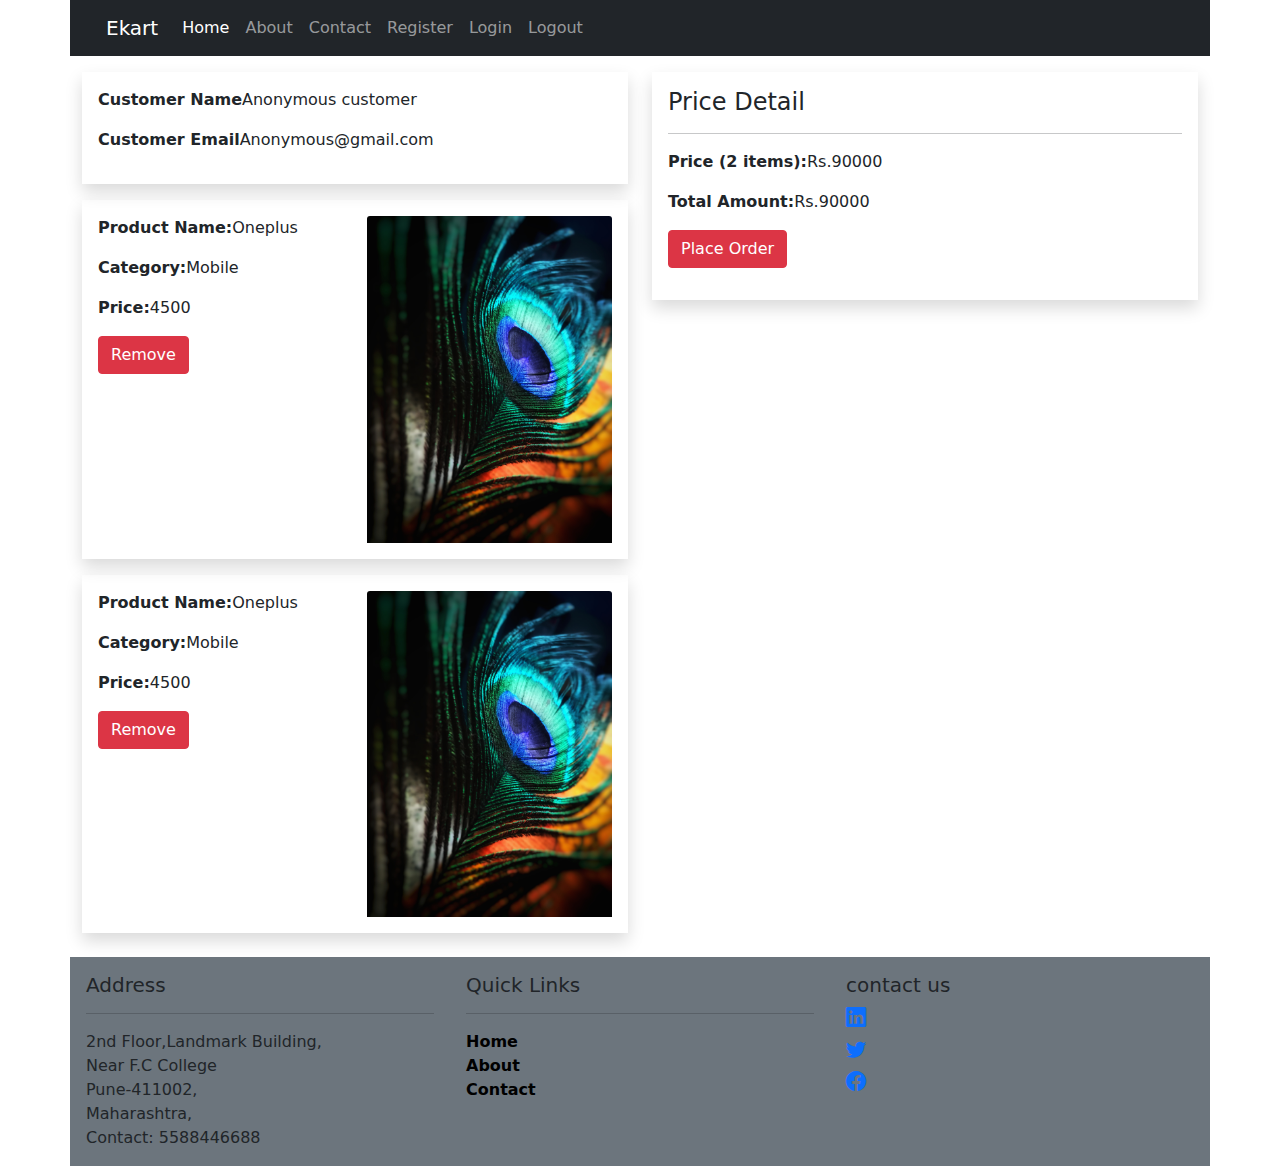
<file: cart.html>
<!DOCTYPE html>
<html lang="en">
<head>
    <meta charset="UTF-8">
    <meta name="viewport" content="width=device-width, initial-scale=1.0">
    <title>Ekart|product</title>
    <link rel="stylesheet" href="static/css/bootstrap.min.css">
    <link rel="stylesheet" href="static/css/style.css">
    <link rel="stylesheet" href="https://cdn.jsdelivr.net/npm/bootstrap-icons@1.11.1/font/bootstrap-icons.css">


</head>
<body>
    
    <div class="container">

        <div class="row">
            <nav class="navbar navbar-expand-lg navbar-dark bg-dark">
                <div class="container-fluid">
                  <a class="navbar-brand" href="index.html">Ekart</a>
                  <button class="navbar-toggler" type="button" data-bs-toggle="collapse" data-bs-target="#navbarNavDropdown" aria-controls="navbarNavDropdown" aria-expanded="false" aria-label="Toggle navigation">
                    <span class="navbar-toggler-icon"></span>
                  </button>
                  <div class="collapse navbar-collapse" id="navbarNavDropdown">
                    <ul class="navbar-nav">
                      <li class="nav-item">
                        <a class="nav-link active" aria-current="page" href="index.html">Home</a>
                      </li>
                      <li class="nav-item">
                        <a class="nav-link" href="#">About</a>
                      </li>
                      <li class="nav-item">
                        <a class="nav-link" href="#">Contact</a>
                      </li>
                      <li class="nav-item">
                        <a class="nav-link" href="registration.html">Register</a>
                      </li>
                      <li class="nav-item">
                        <a class="nav-link" href="login.html">Login</a>
                      </li>
                      <li class="nav-item">
                        <a class="nav-link" href="#">Logout</a>
                      </li>
                      <!-- <li class="nav-item dropdown">
                        <a class="nav-link dropdown-toggle" href="#" id="navbarDropdownMenuLink" role="button" data-bs-toggle="dropdown" aria-expanded="false">
                          Dropdown link
                        </a>
                        <ul class="dropdown-menu" aria-labelledby="navbarDropdownMenuLink">
                          <li><a class="dropdown-item" href="#">Action</a></li>
                          <li><a class="dropdown-item" href="#">Another action</a></li>
                          <li><a class="dropdown-item" href="#">Something else here</a></li>
                        </ul>
                      </li> -->
                    </ul>
                  </div>
                </div>
              </nav>
        </div> <!--header section end/1st row end -->

        <div class="row">
            <div class="col md-9">
                <div class="mt-3 p-3 shadow">
                    <p><strong>Customer Name</strong>Anonymous customer</p>
                    <p><strong>Customer Email</strong>Anonymous@gmail.com</p>
                </div>

                <div class="mt-3 p-3 shadow">
                    <div class="row">
                        <div class="col md-8">
                            <p><strong>Product Name:</strong>Oneplus</p>
                            <p><strong>Category:</strong>Mobile</p>
                            <p><strong>Price:</strong>4500</p>
    
                            <a href="#" class="btn btn-danger">Remove</a>
                        </div>
                        <div class="col md-4">
                            <img src="static/images/img1.jpg" alt="..." class="card-img-top" width="100px">
                        </div>
                    </div>
               </div>    <!--product 1 -->

                <div class="mt-3 p-3 shadow">
                    <div class="row">
                        <div class="col md-8">
                            <p><strong>Product Name:</strong>Oneplus</p>
                            <p><strong>Category:</strong>Mobile</p>
                            <p><strong>Price:</strong>4500</p>
    
                            <a href="#" class="btn btn-danger">Remove</a>
                        </div>
                        <div class="col md-4">
                            <img src="static/images/img1.jpg" alt="..." class="card-img-top" width="100px">
                        </div>
                    </div>
                </div>  <!--product 2 -->
                
            </div>
            <div class="col md-3 mt-3">
                <div class="shadow p-3">
                    <h4>Price Detail</h4>
                    <hr>
                    <p><strong>Price (2 items):</strong>Rs.90000</p>
                    <p><strong>Total Amount:</strong>Rs.90000</p>

                    <p><a href="placeorder.html"><button class="btn btn-danger">Place Order</button></a></p>
                </div>
            </div>
        </div>
        <!-- main section end or 2nd row end -->

      
                
 
        <!-- footer section start         -->

        <div class="row mt-4 bg-secondary">

            <div class="col-md-4 p-3">
                <h5>Address</h5><hr>
                2nd Floor,Landmark Building,<br>
                Near F.C College <br>
                Pune-411002, <br>
                Maharashtra, <br>
                Contact: 5588446688
            </div> <!--address end -->

            <div class="col-md-4 p-3">
                <h5>Quick Links</h5><hr>
                <a href="index.html" class="anchore"><strong>Home</strong></a><br>
                <a href="about.html" class="anchore"><strong>About</strong></a><br>
                <a href="contact.html" class="anchore"><strong>Contact</strong></a><br>
            </div>    <!--quick links end -->

            <div class="col-md-4 p-3">
              <h5>contact us</h5>
                <h5><a href="#"><i class="bi bi-linkedin"></i></a></h5>
                <h5><a href="#"><i class="bi bi-twitter"></i></i></a></h5>
                <h5><a href="#"><i class="bi bi-facebook"></i></a></h5>
             </div>   <!--social media end -->

        </div> <!--footer section end/3rd row end -->

    </div>
   

    <script src="static/js/bootstrap.min.js"></script>
    <script src="static/js/popper.js"></script>
</body>
</html>
</file>
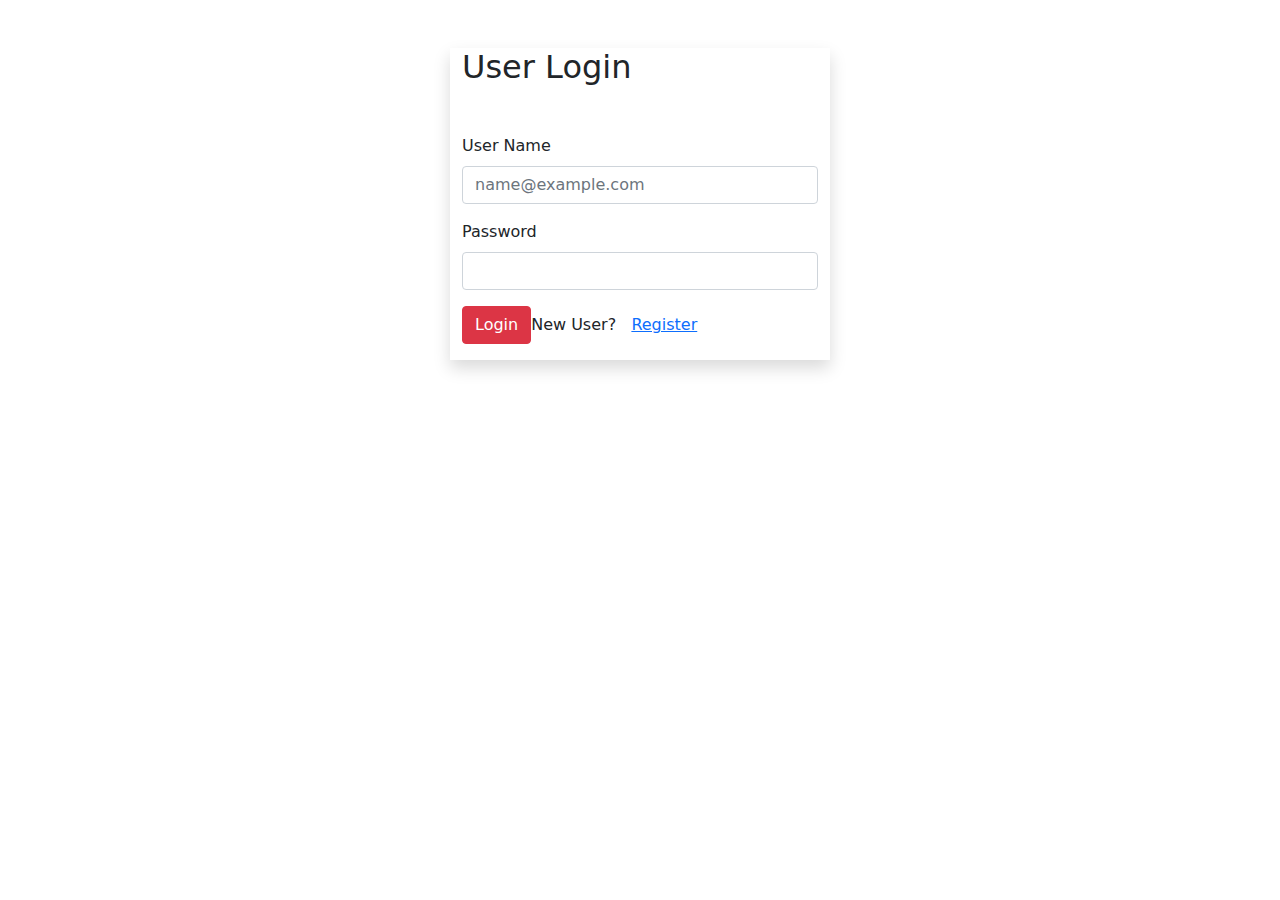
<file: login.html>
<!DOCTYPE html>
<html lang="en">
<head>
    <meta charset="UTF-8">
    <meta name="viewport" content="width=device-width, initial-scale=1.0">
    <title>Ekart|product</title>
    <link rel="stylesheet" href="static/css/bootstrap.min.css">

    
</head>
<body>
    
    <div class="container">
        <div class="row">
            <div class="col-md-4 mx-auto shadow my-5">
                <h2 class="mb-5">User Login</h2>
                <form method="POST">

                    <div class="mb-3">
                        <label for="Input1" class="form-label">User Name</label>
                        <input type="email" class="form-control" id="Input1" placeholder="name@example.com">
                    </div>

                    <div class="mb-3">
                        <label for="Input2" class="form-label">Password</label>
                        <input type="password" class="form-control" id="Input2">
                    </div>

                    

                    <div class="mb-3">
                        <input type="submit" class="btn btn-danger" value="Login">New User?
                        &nbsp;&nbsp;<a href="registration.html">Register</a>
                    </div>
                </form>
            </div>

        </div>
    </div>

    <script src="static/js/bootstrap.min.js"></script>
    <script src="static/js/popper.js"></script>
</body>
</html>
</file>
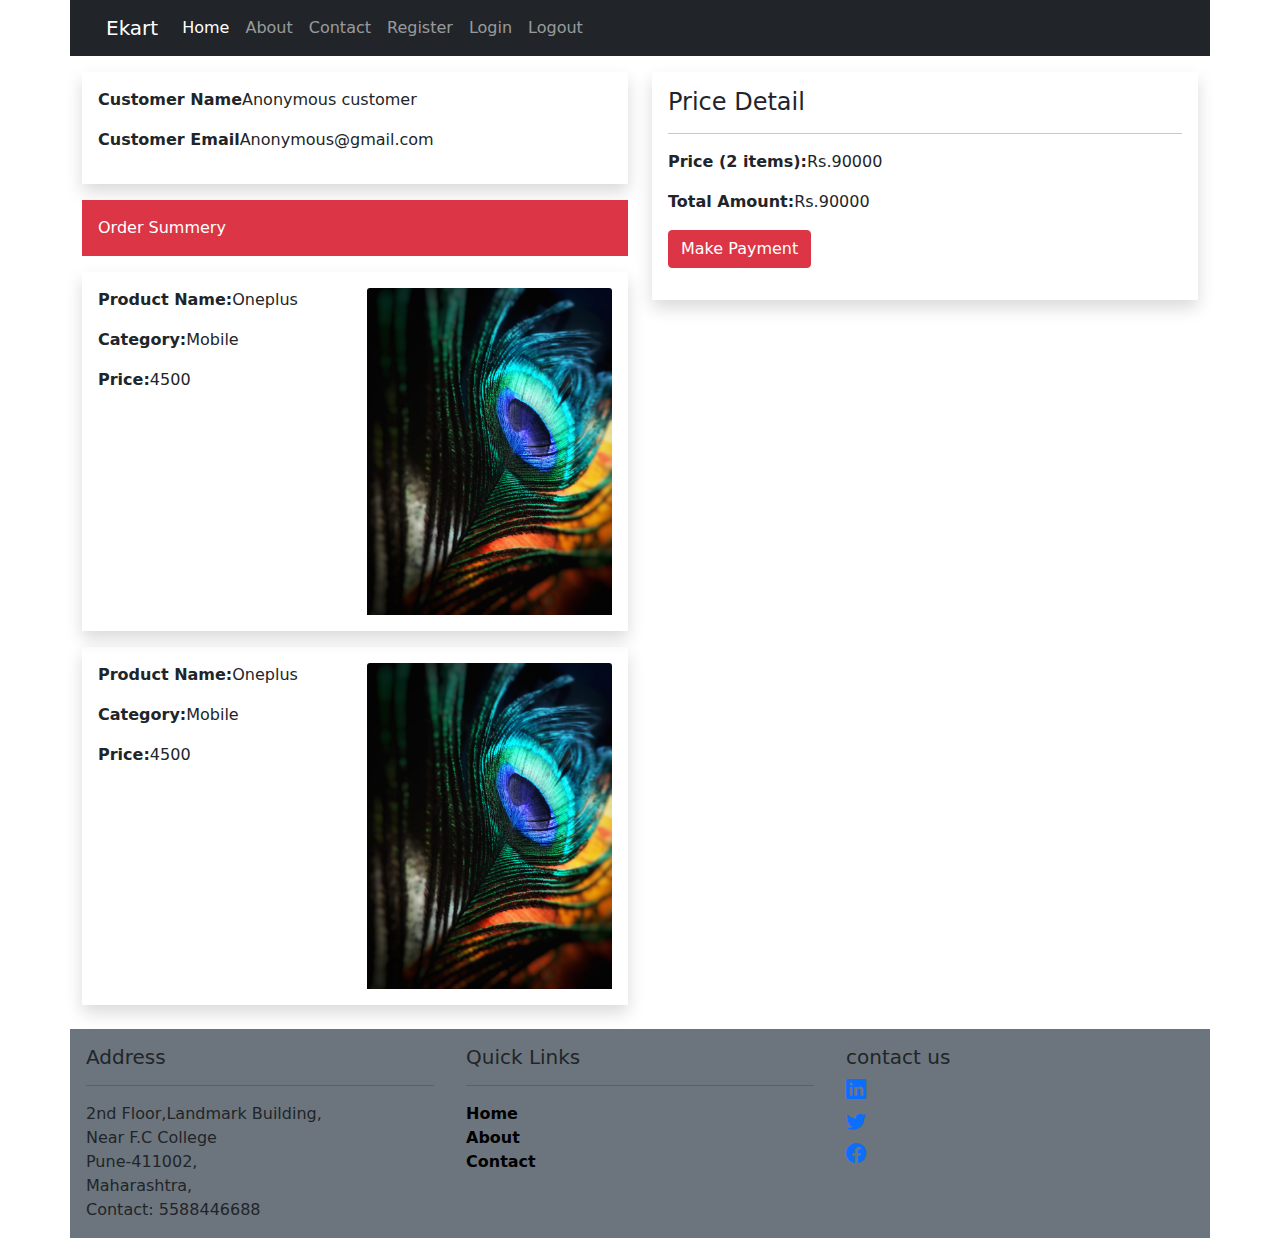
<file: placeorder.html>
<!DOCTYPE html>
<html lang="en">
<head>
    <meta charset="UTF-8">
    <meta name="viewport" content="width=device-width, initial-scale=1.0">
    <title>Ekart|product</title>
    <link rel="stylesheet" href="static/css/bootstrap.min.css">
    <link rel="stylesheet" href="static/css/style.css">
    <link rel="stylesheet" href="https://cdn.jsdelivr.net/npm/bootstrap-icons@1.11.1/font/bootstrap-icons.css">


</head>
<body>
    
    <div class="container">

        <div class="row">
            <nav class="navbar navbar-expand-lg navbar-dark bg-dark">
                <div class="container-fluid">
                  <a class="navbar-brand" href="index.html">Ekart</a>
                  <button class="navbar-toggler" type="button" data-bs-toggle="collapse" data-bs-target="#navbarNavDropdown" aria-controls="navbarNavDropdown" aria-expanded="false" aria-label="Toggle navigation">
                    <span class="navbar-toggler-icon"></span>
                  </button>
                  <div class="collapse navbar-collapse" id="navbarNavDropdown">
                    <ul class="navbar-nav">
                      <li class="nav-item">
                        <a class="nav-link active" aria-current="page" href="index.html">Home</a>
                      </li>
                      <li class="nav-item">
                        <a class="nav-link" href="#">About</a>
                      </li>
                      <li class="nav-item">
                        <a class="nav-link" href="#">Contact</a>
                      </li>
                      <li class="nav-item">
                        <a class="nav-link" href="registration.html">Register</a>
                      </li>
                      <li class="nav-item">
                        <a class="nav-link" href="login.html">Login</a>
                      </li>
                      <li class="nav-item">
                        <a class="nav-link" href="#">Logout</a>
                      </li>
                      <!-- <li class="nav-item dropdown">
                        <a class="nav-link dropdown-toggle" href="#" id="navbarDropdownMenuLink" role="button" data-bs-toggle="dropdown" aria-expanded="false">
                          Dropdown link
                        </a>
                        <ul class="dropdown-menu" aria-labelledby="navbarDropdownMenuLink">
                          <li><a class="dropdown-item" href="#">Action</a></li>
                          <li><a class="dropdown-item" href="#">Another action</a></li>
                          <li><a class="dropdown-item" href="#">Something else here</a></li>
                        </ul>
                      </li> -->
                    </ul>
                  </div>
                </div>
              </nav>
        </div> <!--header section end/1st row end -->

        <div class="row">
            <div class="col md-9">
                <div class="mt-3 p-3 shadow">
                    <p><strong>Customer Name</strong>Anonymous customer</p>
                    <p><strong>Customer Email</strong>Anonymous@gmail.com</p>
                </div>

                <div class="mt-3 bg-danger text-white p-3">
                    Order Summery
                </div>

                <div class="mt-3 p-3 shadow">
                    <div class="row">
                        <div class="col md-8">
                            <p><strong>Product Name:</strong>Oneplus</p>
                            <p><strong>Category:</strong>Mobile</p>
                            <p><strong>Price:</strong>4500</p>
    
                            <!-- <a href="#" class="btn btn-danger">Remove</a> -->
                        </div>
                        <div class="col md-4">
                            <img src="static/images/img1.jpg" alt="..." class="card-img-top" width="100px">
                        </div>
                    </div>
               </div>    <!--product 1 -->

                <div class="mt-3 p-3 shadow">
                    <div class="row">
                        <div class="col md-8">
                            <p><strong>Product Name:</strong>Oneplus</p>
                            <p><strong>Category:</strong>Mobile</p>
                            <p><strong>Price:</strong>4500</p>
    
                            <!-- <a href="#" class="btn btn-danger">Remove</a> -->
                        </div>
                        <div class="col md-4">
                            <img src="static/images/img1.jpg" alt="..." class="card-img-top" width="100px">
                        </div>
                    </div>
                </div>  <!--product 2 -->
                
            </div>
            <div class="col md-3 mt-3">
                <div class="shadow p-3">
                    <h4>Price Detail</h4>
                    <hr>
                    <p><strong>Price (2 items):</strong>Rs.90000</p>
                    <p><strong>Total Amount:</strong>Rs.90000</p>

                    <p><a href="#"><button class="btn btn-danger">Make Payment</button></a></p>
                </div>
            </div>
        </div>
        <!-- main section end or 2nd row end -->

      
                
 
        <!-- footer section start         -->

        <div class="row mt-4 bg-secondary">

            <div class="col-md-4 p-3">
                <h5>Address</h5><hr>
                2nd Floor,Landmark Building,<br>
                Near F.C College <br>
                Pune-411002, <br>
                Maharashtra, <br>
                Contact: 5588446688
            </div> <!--address end -->

            <div class="col-md-4 p-3">
                <h5>Quick Links</h5><hr>
                <a href="index.html" class="anchore"><strong>Home</strong></a><br>
                <a href="about.html" class="anchore"><strong>About</strong></a><br>
                <a href="contact.html" class="anchore"><strong>Contact</strong></a><br>
            </div>    <!--quick links end -->

            <div class="col-md-4 p-3">
              <h5>contact us</h5>
                <h5><a href="#"><i class="bi bi-linkedin"></i></a></h5>
                <h5><a href="#"><i class="bi bi-twitter"></i></i></a></h5>
                <h5><a href="#"><i class="bi bi-facebook"></i></a></h5>
             </div>   <!--social media end -->

        </div> <!--footer section end/3rd row end -->

    </div>
   

    <script src="static/js/bootstrap.min.js"></script>
    <script src="static/js/popper.js"></script>
</body>
</html>
</file>
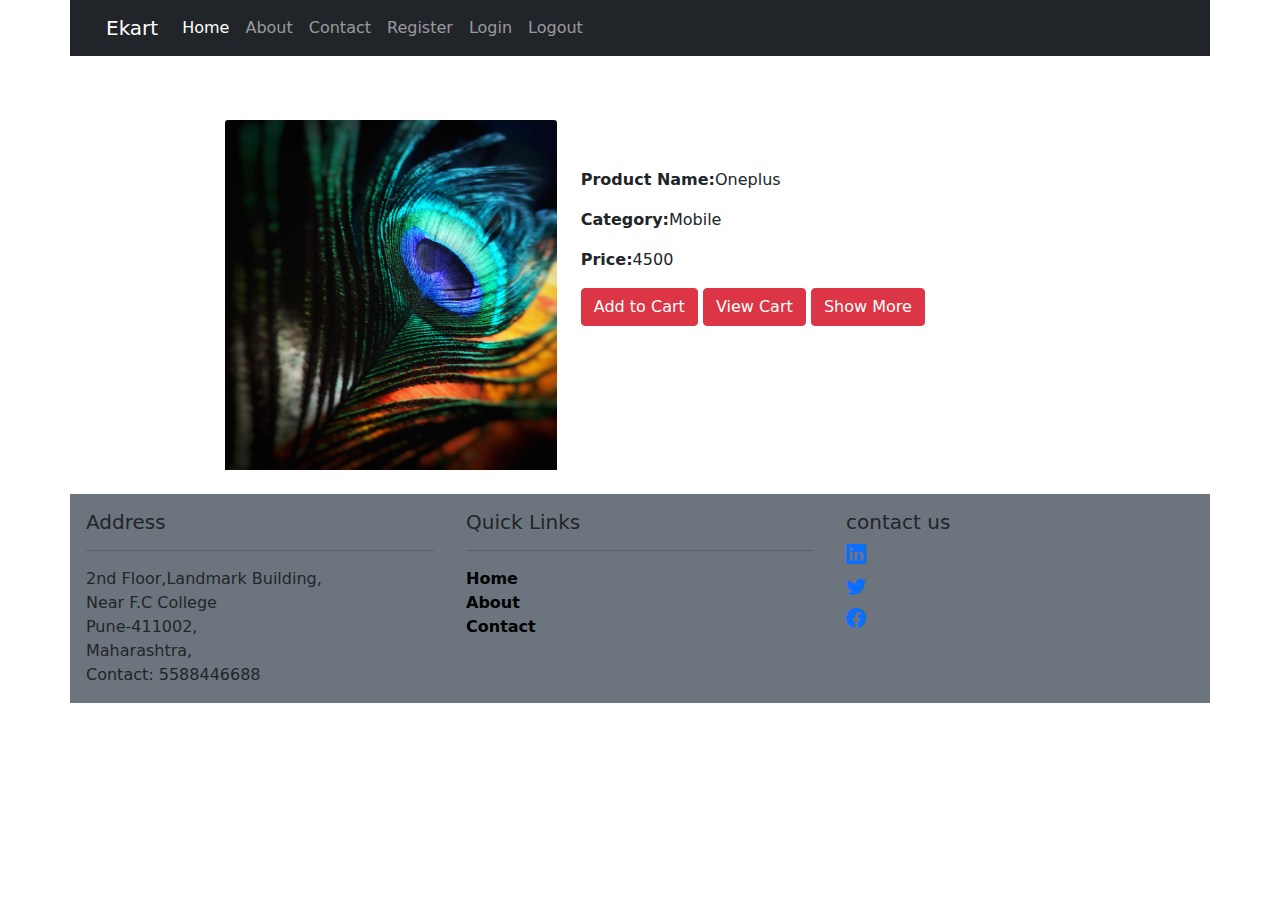
<file: product_details.html>
<!DOCTYPE html>
<html lang="en">
<head>
    <meta charset="UTF-8">
    <meta name="viewport" content="width=device-width, initial-scale=1.0">
    <title>Ekart|product</title>
    <link rel="stylesheet" href="static/css/bootstrap.min.css">
    <link rel="stylesheet" href="static/css/style.css">
    <link rel="stylesheet" href="https://cdn.jsdelivr.net/npm/bootstrap-icons@1.11.1/font/bootstrap-icons.css">


</head>
<body>
    
    <div class="container">

        <div class="row">
            <nav class="navbar navbar-expand-lg navbar-dark bg-dark">
                <div class="container-fluid">
                  <a class="navbar-brand" href="index.html">Ekart</a>
                  <button class="navbar-toggler" type="button" data-bs-toggle="collapse" data-bs-target="#navbarNavDropdown" aria-controls="navbarNavDropdown" aria-expanded="false" aria-label="Toggle navigation">
                    <span class="navbar-toggler-icon"></span>
                  </button>
                  <div class="collapse navbar-collapse" id="navbarNavDropdown">
                    <ul class="navbar-nav">
                      <li class="nav-item">
                        <a class="nav-link active" aria-current="page" href="index.html">Home</a>
                      </li>
                      <li class="nav-item">
                        <a class="nav-link" href="#">About</a>
                      </li>
                      <li class="nav-item">
                        <a class="nav-link" href="#">Contact</a>
                      </li>
                      <li class="nav-item">
                        <a class="nav-link" href="registration.html">Register</a>
                      </li>
                      <li class="nav-item">
                        <a class="nav-link" href="login.html">Login</a>
                      </li>
                      <li class="nav-item">
                        <a class="nav-link" href="#">Logout</a>
                      </li>
                      <!-- <li class="nav-item dropdown">
                        <a class="nav-link dropdown-toggle" href="#" id="navbarDropdownMenuLink" role="button" data-bs-toggle="dropdown" aria-expanded="false">
                          Dropdown link
                        </a>
                        <ul class="dropdown-menu" aria-labelledby="navbarDropdownMenuLink">
                          <li><a class="dropdown-item" href="#">Action</a></li>
                          <li><a class="dropdown-item" href="#">Another action</a></li>
                          <li><a class="dropdown-item" href="#">Something else here</a></li>
                        </ul>
                      </li> -->
                    </ul>
                  </div>
                </div>
              </nav>
        </div> <!--header section end/1st row end -->

        <div class="row mt-3">
            <div class="col-md-9 mt-5 mx-auto">
                <div class="row">
                    <div class="col-md-5">
                        <img src="static/images/img1.jpg" alt="..." class="card-img-top" width="100px" height="350px">
                    </div>
                    <div class="col-md-7 mt-5">
                        <p><strong>Product Name:</strong>Oneplus</p>
                        <p><strong>Category:</strong>Mobile</p>
                        <p><strong>Price:</strong>4500</p>

                        <a href="#" class="btn btn-danger">Add to Cart</a>
                        <a href="cart.html" class="btn btn-danger">View Cart</a>
                        <a href="index.html" class="btn btn-danger">Show More</a>
                    </div>
                </div>
            </div>

        </div> <!--  main section end/2nd row end -->

        <div class="row mt-4 bg-secondary">

            <div class="col-md-4 p-3">
                <h5>Address</h5><hr>
                2nd Floor,Landmark Building,<br>
                Near F.C College <br>
                Pune-411002, <br>
                Maharashtra, <br>
                Contact: 5588446688
            </div> <!--address end -->

            <div class="col-md-4 p-3">
                <h5>Quick Links</h5><hr>
                <a href="index.html" class="anchore"><strong>Home</strong></a><br>
                <a href="about.html" class="anchore"><strong>About</strong></a><br>
                <a href="contact.html" class="anchore"><strong>Contact</strong></a><br>
            </div>    <!--quick links end -->

            <div class="col-md-4 p-3">
              <h5>contact us</h5>
                <h5><a href="#"><i class="bi bi-linkedin"></i></a></h5>
                <h5><a href="#"><i class="bi bi-twitter"></i></i></a></h5>
                <h5><a href="#"><i class="bi bi-facebook"></i></a></h5>
             </div>   <!--social media end -->

        </div> <!--footer section end/3rd row end -->

    </div>
   

    <script src="static/js/bootstrap.min.js"></script>
    <script src="static/js/popper.js"></script>
</body>
</html>
</file>
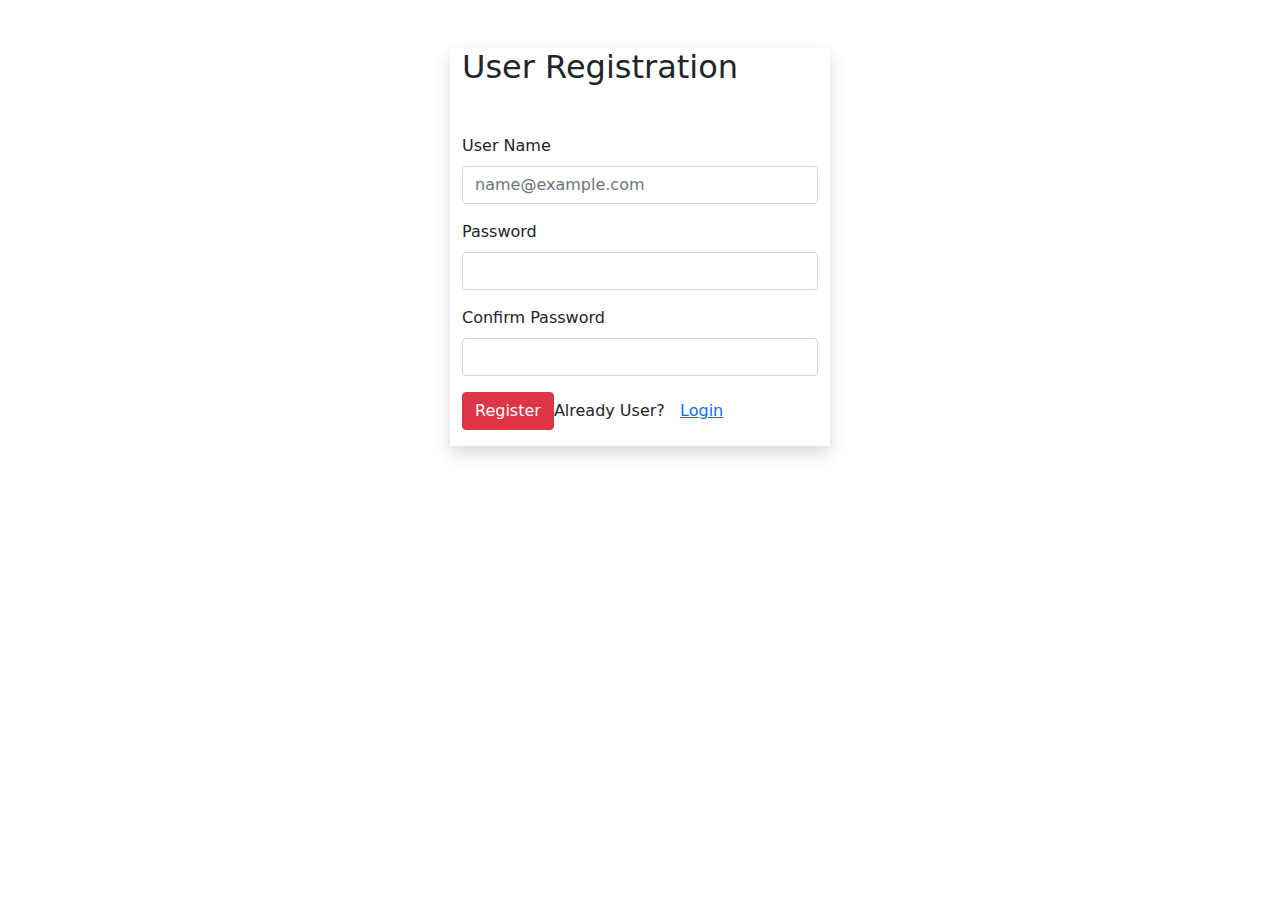
<file: registration.html>
<!DOCTYPE html>
<html lang="en">
<head>
    <meta charset="UTF-8">
    <meta name="viewport" content="width=device-width, initial-scale=1.0">
    <title>Ekart|product</title>
    <link rel="stylesheet" href="static/css/bootstrap.min.css">

    
</head>
<body>
    
    <div class="container">
        <div class="row">
            <div class="col-md-4 mx-auto shadow my-5">
                <h2 class="mb-5">User Registration</h2>
                <form method="POST">

                    <div class="mb-3">
                        <label for="Input1" class="form-label">User Name</label>
                        <input type="email" class="form-control" id="Input1" placeholder="name@example.com">
                    </div>

                    <div class="mb-3">
                        <label for="Input2" class="form-label">Password</label>
                        <input type="password" class="form-control" id="Input2">
                    </div>

                    <div class="mb-3">
                        <label for="Input3" class="form-label">Confirm Password</label>
                        <input type="password" class="form-control" id="Input3">
                    </div>

                    <div class="mb-3">
                        <input type="submit" class="btn btn-danger" value="Register">Already User?
                        &nbsp;&nbsp;<a href="login.html">Login</a>
                    </div>
                </form>
            </div>

        </div>
    </div>

    <script src="static/js/bootstrap.min.js"></script>
    <script src="static/js/popper.js"></script>
</body>
</html>
</file>
<file: static/css/style.css>
.anchore{
    text-decoration: none;
    color: black;
}
</file>
